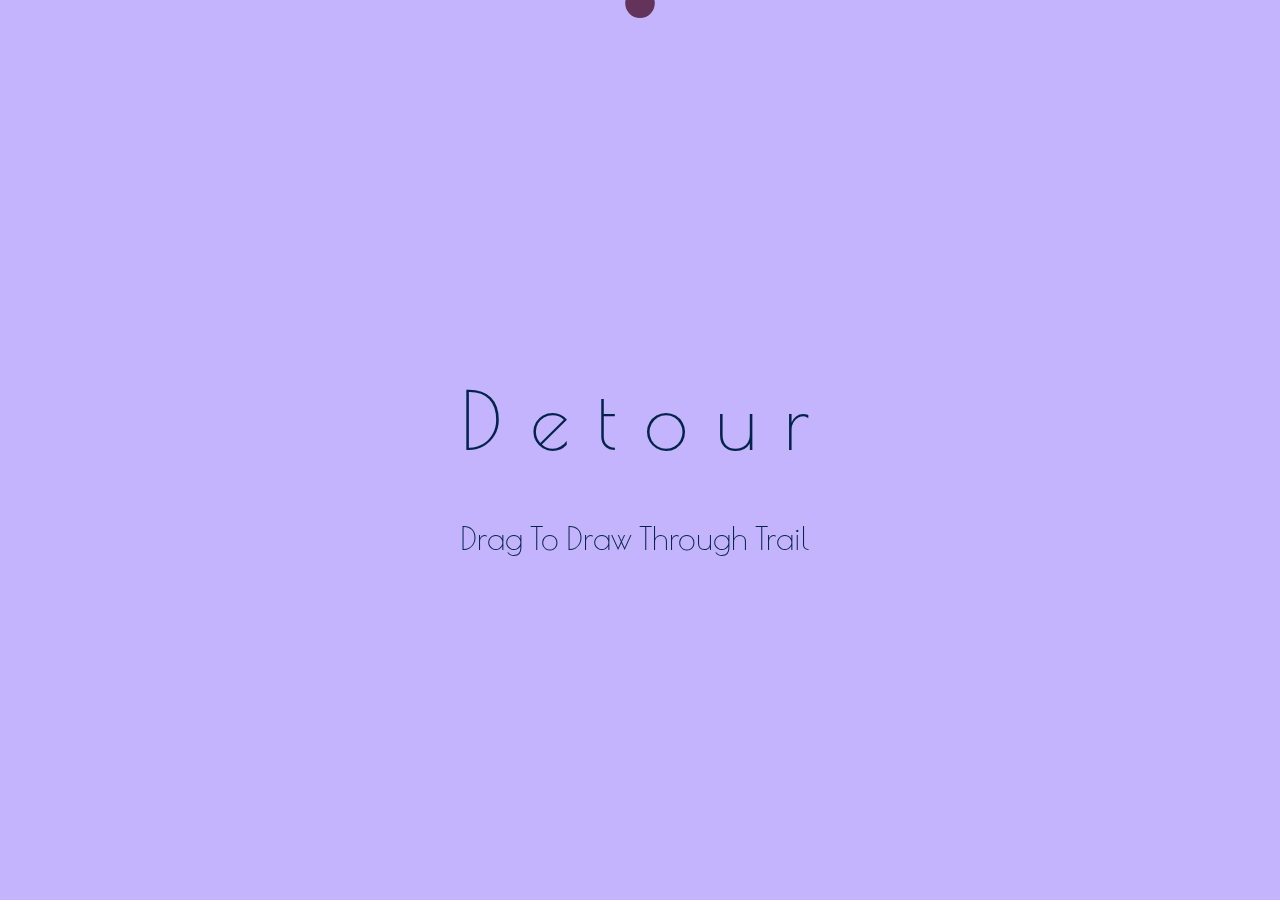
<file: Detour/index.html>
<!DOCTYPE html>
<html>

<head>

  <meta charset="UTF-8">

  <title>CodePen - Detour </title>

  <link rel="stylesheet" href="css/normalize.css">

    <link rel="stylesheet" href="css/style.css">

    <script src="js/modernizr.js"></script>

</head>

<body>

  <canvas id="canv"></canvas>

  <script src="js/index.js"></script>

</body>

</html>
</file>
<file: Detour/css/style.css>
@import url(http://fonts.googleapis.com/css?family=Poiret+One);

body{
  overflow:hidden;
  width:100%; 
  margin:0;
  cursor:pointer;
}
</file>
